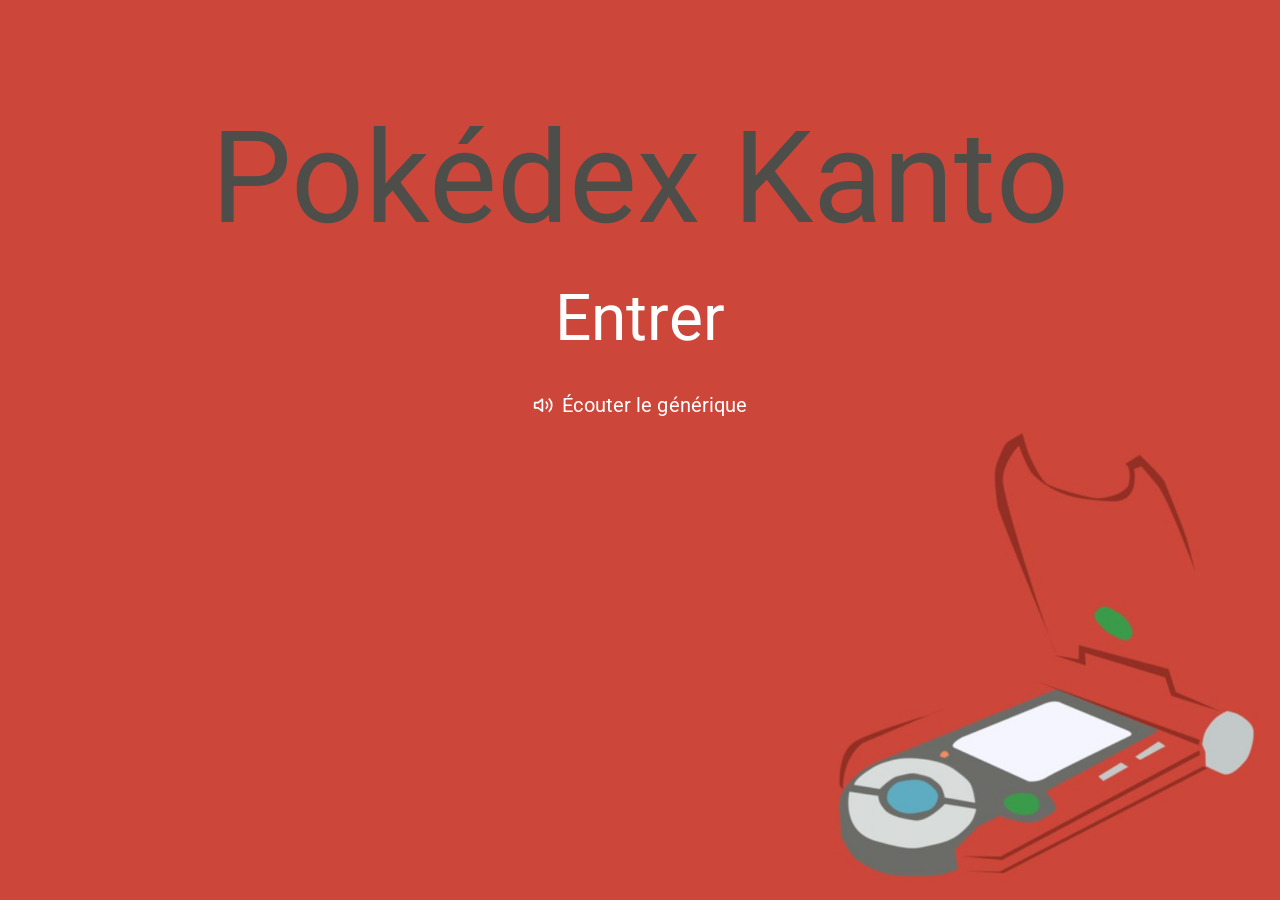
<file: index.html>
﻿<!DOCTYPE html>
<html>
<head>
	<meta http-equiv="Content-Type" content="text/html; charset=utf-8" />
	<title>Pokédex</title>
	<!-- Material Design fonts -->
	<link rel="stylesheet" href="https://fonts.googleapis.com/css?family=Roboto:300,400,500,700" type="text/css">
	<!-- Bootstrap Material Design -->
	<link href="css/bootstrap.css" rel="stylesheet">

	<!-- Angular.js -->
	<script type="text/javascript" src="js/angular.js"></script>
	<script type="text/javascript" src="js/angular-route.js"></script>
	<script type="text/javascript" src="js/app.js"></script>
	<!--Custom contents-->
	<link href="css/pokemon.css" rel="stylesheet">
	<!--Fin des imports pour l'index-->
</head>

<body class="welcome-page">
	<div class="main-title">
		<h1>Pokédex Kanto</h1>
		<!--Lien vers le Pokedex-->
		<a href="pokedex.html#/liste">Entrer</a>
		<button id="play-theme-button" type="button" class="theme-button" aria-label="Écouter le générique">
			<svg class="theme-button-icon" xmlns="http://www.w3.org/2000/svg" width="24" height="24" viewBox="0 0 24 24" fill="none" stroke="currentColor" stroke-width="2" stroke-linecap="round" stroke-linejoin="round" aria-hidden="true">
				<polygon points="11 5 6 9 2 9 2 15 6 15 11 19 11 5"></polygon>
				<path d="M15.54 8.46a5 5 0 0 1 0 7.07"></path>
				<path d="M19.07 4.93a10 10 0 0 1 0 14.14"></path>
			</svg>
			<span>Écouter le générique</span>
		</button>
	</div>
	<div>
		<!--Ajout de la musique de générique pour que l'utilisateur retrouve l'ambiance des dessins animés-->
		<audio id="theme-audio" class="display-audio" loop preload="auto">
			<source src="data/le_meilleur_dresseur.mp3" type="audio/mp3">
		</audio>
	</div>

	<script>
		(function () {
			var audio = document.getElementById('theme-audio');
			var playButton = document.getElementById('play-theme-button');
			if (!audio || !playButton) return;

			playButton.addEventListener('click', function (event) {
				event.preventDefault();
				audio.play();
			});
		})();
	</script>
</body>
</html>
</file>
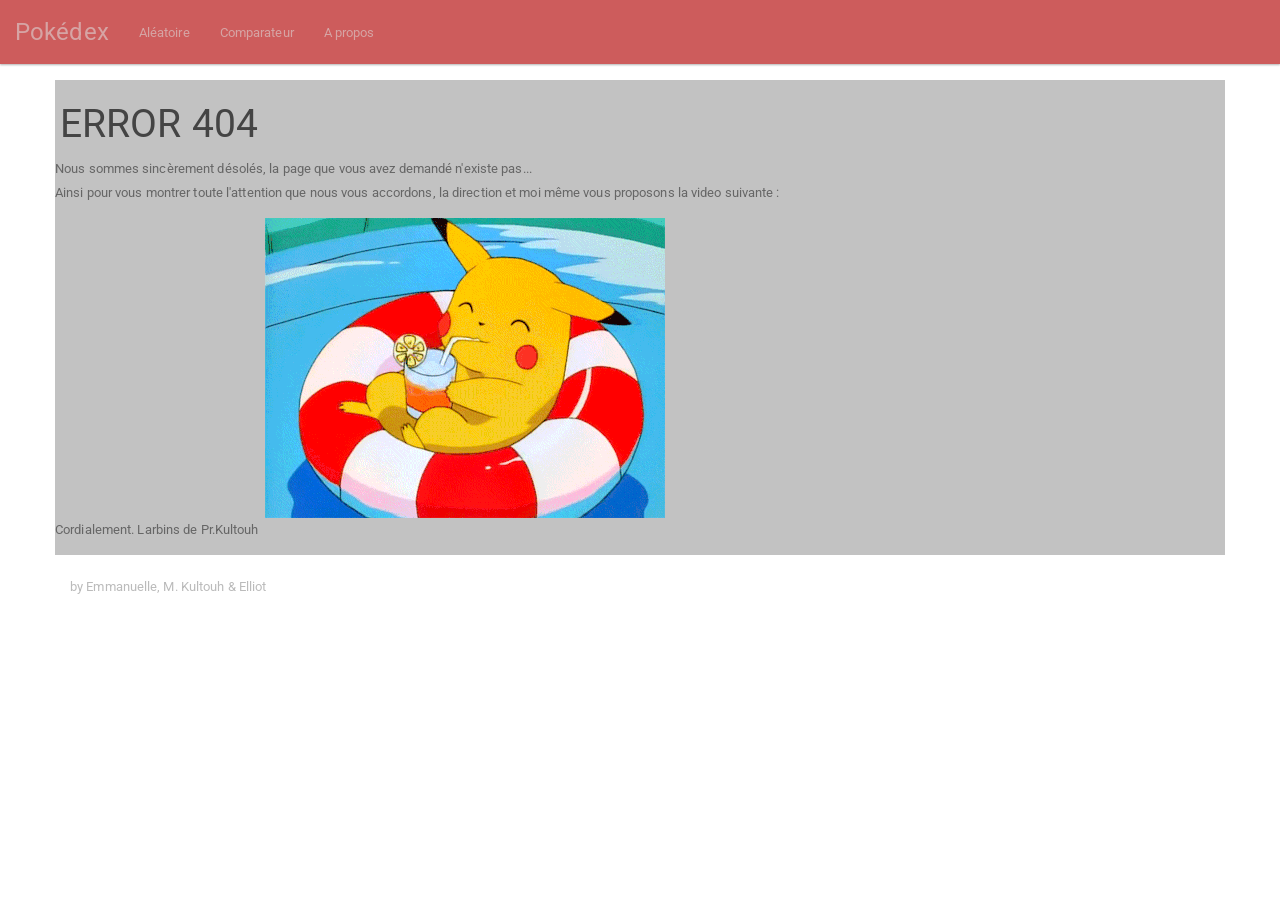
<file: pokedex.html>
﻿<!DOCTYPE html>
<html ng-app="store">
<head>
	<meta http-equiv="Content-Type" content="text/html; charset=utf-8" />
	<title>Pokédex</title>
	<!-- Material Design fonts -->
	<link rel="stylesheet" href="https://fonts.googleapis.com/css?family=Roboto:300,400,500,700" type="text/css">

	<!-- Bootstrap Material Design -->
	<link href="css/bootstrap.css" rel="stylesheet">

	<!-- Angular.js -->

	<script src="//code.jquery.com/jquery-1.10.2.min.js"></script>
	<script type="text/javascript" src="js/angular.js"></script>
	<script type="text/javascript" src="js/angular-route.js"></script>
	<script type="text/javascript" src="js/app.js"></script>
	<script src="js/ng-infinite-scroll.js"></script>
	<script type="text/javascript" src="js/angular-scroll.js"></script>
	<script type="text/javascript" src="js/jquery.parallax-1.1.3.js"></script>
	<!--Custom contents-->
	<link href="css/pokemon.css" rel="stylesheet">
	<link href="css/custom-nav.css" rel="stylesheet">
	<link href="css/hover.css" rel="stylesheet" media="all">
	<!--Fin des imports pour les Partials
	Ceci représente peut être  l'une des limitation de ng-view le temps de chargement de la page
	suivant le nombre de partials et de leurs dépendances-->
</head>	

<body >
<!--Affichage des partials-->
<div ng-view></div>
<!--Footer présent sur toutes les partials du site-->
<footer class="footer">
	<div class="container">
		<p class="text-muted">by Emmanuelle, M. Kultouh & Elliot</p>
	</div>
</footer>
</body>

<script src="js/bootstrap.js"></script>
<script src="js/Pokemon.js"></script>
<script src="js/pokemon-stats.js"></script>
<script src="Chart.js-2.0-dev/dist/Chart.bundle.js"></script>
</html>
</file>
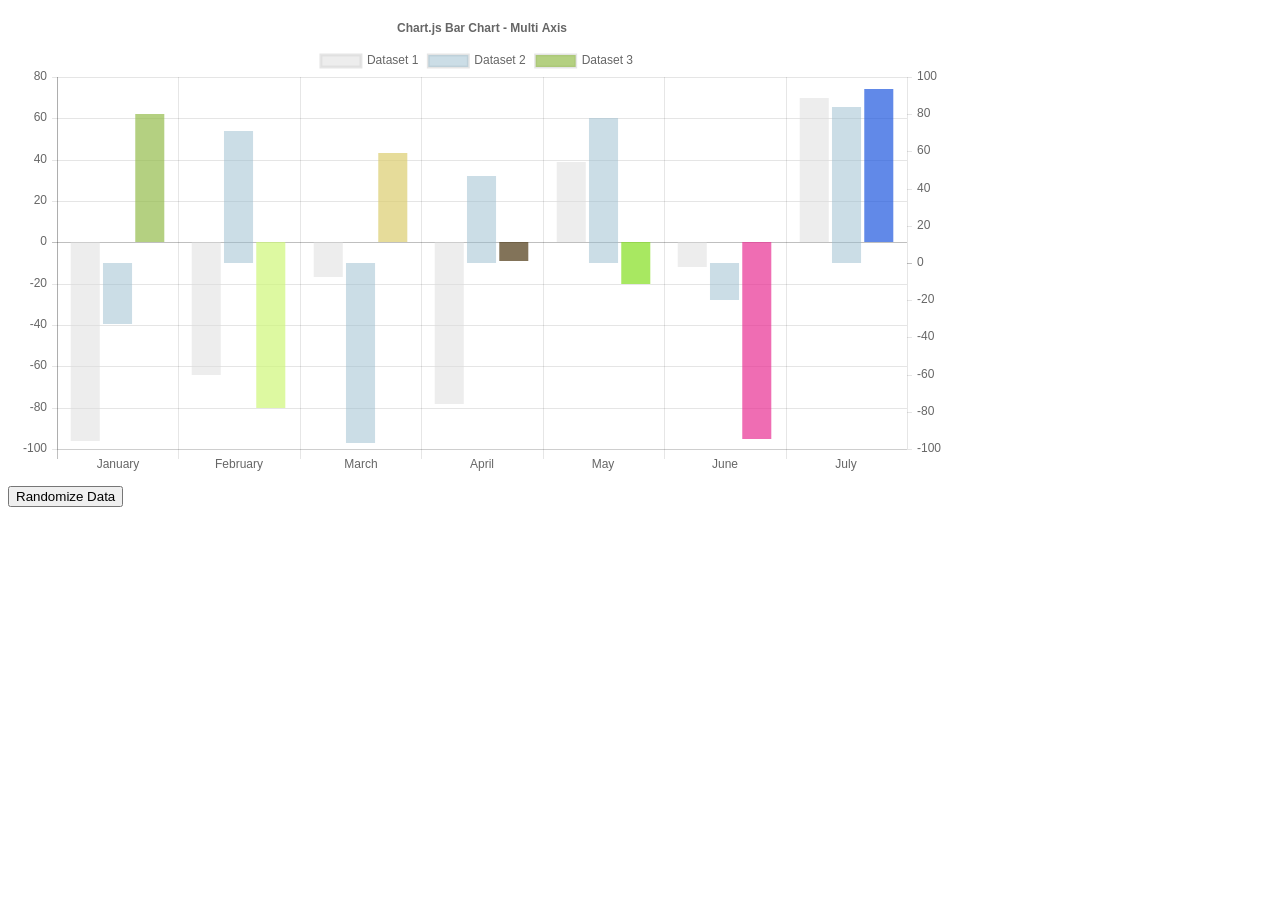
<file: Chart.js-2.0-dev/samples/bar-multi-axis.html>
<!doctype html>
<html>

<head>
    <title>Bar Chart Multi Axis</title>
    <script src="http://cdnjs.cloudflare.com/ajax/libs/jquery/2.1.3/jquery.min.js"></script>
    <script src="../dist/Chart.bundle.js"></script>
    <style>
    canvas {
        -moz-user-select: none;
        -webkit-user-select: none;
        -ms-user-select: none;
    }
    </style>
</head>

<body>
    <div style="width: 75%">
        <canvas id="canvas"></canvas>
    </div>
    <button id="randomizeData">Randomize Data</button>
    <script>
    var randomScalingFactor = function() {
        return (Math.random() > 0.5 ? 1.0 : -1.0) * Math.round(Math.random() * 100);
    };
    var randomColorFactor = function() {
        return Math.round(Math.random() * 255);
    };
    var randomColor = function() {
        return 'rgba(' + randomColorFactor() + ',' + randomColorFactor() + ',' + randomColorFactor() + ',.7)';
    };

    var barChartData = {
        labels: ["January", "February", "March", "April", "May", "June", "July"],
        datasets: [{
            label: 'Dataset 1',
            backgroundColor: "rgba(220,220,220,0.5)",
            yAxisID: "y-axis-1",
            data: [randomScalingFactor(), randomScalingFactor(), randomScalingFactor(), randomScalingFactor(), randomScalingFactor(), randomScalingFactor(), randomScalingFactor()]
        }, {
            label: 'Dataset 2',
            backgroundColor: "rgba(151,187,205,0.5)",
            yAxisID: "y-axis-2",
            data: [randomScalingFactor(), randomScalingFactor(), randomScalingFactor(), randomScalingFactor(), randomScalingFactor(), randomScalingFactor(), randomScalingFactor()]
        }, {
            label: 'Dataset 3',
            backgroundColor: [randomColor(), randomColor(), randomColor(), randomColor(), randomColor(), randomColor(), randomColor()],
            yAxisID: "y-axis-1",
            data: [randomScalingFactor(), randomScalingFactor(), randomScalingFactor(), randomScalingFactor(), randomScalingFactor(), randomScalingFactor(), randomScalingFactor()]
        }]

    };
    window.onload = function() {
        var ctx = document.getElementById("canvas").getContext("2d");
        window.myBar = Chart.Bar(ctx, {
            data: barChartData, 
            options: {
                responsive: true,
                hoverMode: 'label',
                hoverAnimationDuration: 400,
                stacked: false,
                title:{
                    display:true,
                    text:"Chart.js Bar Chart - Multi Axis"
                },
                scales: {
                    yAxes: [{
                        type: "linear", // only linear but allow scale type registration. This allows extensions to exist solely for log scale for instance
                        display: true,
                        position: "left",
                        id: "y-axis-1",
                    }, {
                        type: "linear", // only linear but allow scale type registration. This allows extensions to exist solely for log scale for instance
                        display: true,
                        position: "right",
                        id: "y-axis-2",
                        gridLines: {
                            drawOnChartArea: false
                        }
                    }],
                }
            }
        });
    };

    $('#randomizeData').click(function() {
        $.each(barChartData.datasets, function(i, dataset) {
            if (Chart.helpers.isArray(dataset.backgroundColor)) {
                dataset.backgroundColor= [randomColor(), randomColor(), randomColor(), randomColor(), randomColor(), randomColor(), randomColor()];
            } else {
                dataset.backgroundColor= randomColor();
            }

            dataset.data = [randomScalingFactor(), randomScalingFactor(), randomScalingFactor(), randomScalingFactor(), randomScalingFactor(), randomScalingFactor(), randomScalingFactor()];

        });
        window.myBar.update();
    });
    </script>
</body>

</html>
</file>
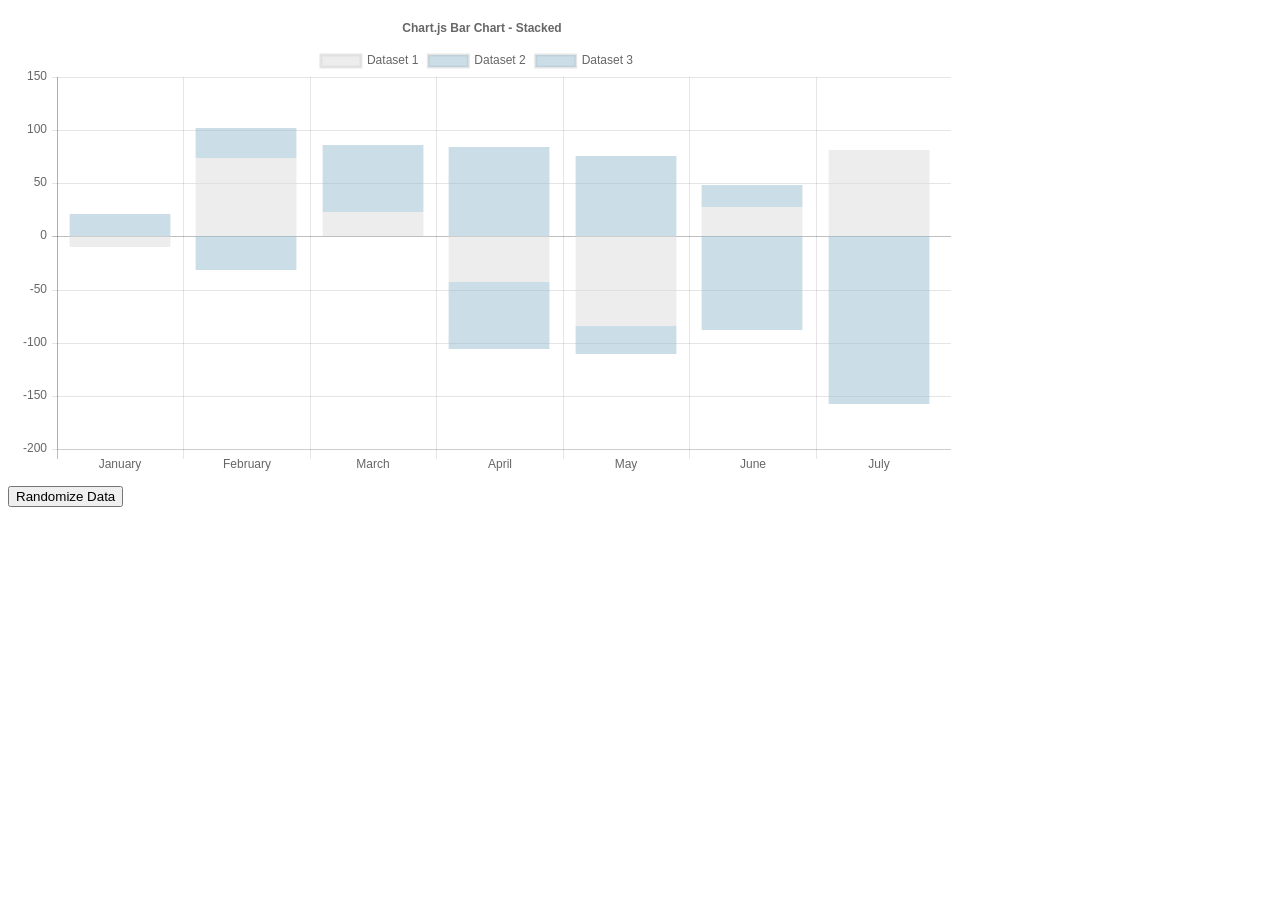
<file: Chart.js-2.0-dev/samples/bar-stacked.html>
<!doctype html>
<html>

<head>
    <title>Stacked Bar Chart</title>
    <script src="http://cdnjs.cloudflare.com/ajax/libs/jquery/2.1.3/jquery.min.js"></script>
    <script src="../dist/Chart.bundle.js"></script>
    <style>
    canvas {
        -moz-user-select: none;
        -webkit-user-select: none;
        -ms-user-select: none;
    }
    </style>
</head>

<body>
    <div style="width: 75%">
        <canvas id="canvas"></canvas>
    </div>
    <button id="randomizeData">Randomize Data</button>
    <script>
        var randomScalingFactor = function() {
            return (Math.random() > 0.5 ? 1.0 : -1.0) * Math.round(Math.random() * 100);
        };
        var randomColorFactor = function() {
            return Math.round(Math.random() * 255);
        };

        var barChartData = {
            labels: ["January", "February", "March", "April", "May", "June", "July"],
            datasets: [{
                label: 'Dataset 1',
                backgroundColor: "rgba(220,220,220,0.5)",
                data: [randomScalingFactor(), randomScalingFactor(), randomScalingFactor(), randomScalingFactor(), randomScalingFactor(), randomScalingFactor(), randomScalingFactor()]
            }, {
                label: 'Dataset 2',
                backgroundColor: "rgba(151,187,205,0.5)",
                data: [randomScalingFactor(), randomScalingFactor(), randomScalingFactor(), randomScalingFactor(), randomScalingFactor(), randomScalingFactor(), randomScalingFactor()]
            }, {
                label: 'Dataset 3',
                backgroundColor: "rgba(151,187,205,0.5)",
                data: [randomScalingFactor(), randomScalingFactor(), randomScalingFactor(), randomScalingFactor(), randomScalingFactor(), randomScalingFactor(), randomScalingFactor()]
            }]

        };
        window.onload = function() {
            var ctx = document.getElementById("canvas").getContext("2d");
            window.myBar = new Chart(ctx, {
                type: 'bar',
                data: barChartData,
                options: {
                    title:{
                        display:true,
                        text:"Chart.js Bar Chart - Stacked"
                    },
                    tooltips: {
                        mode: 'label'
                    },
                    responsive: true,
                    scales: {
                        xAxes: [{
                            stacked: true,
                        }],
                        yAxes: [{
                            stacked: true
                        }]
                    }
                }
            });
        };

        $('#randomizeData').click(function() {
            $.each(barChartData.datasets, function(i, dataset) {
                dataset.backgroundColor = 'rgba(' + randomColorFactor() + ',' + randomColorFactor() + ',' + randomColorFactor() + ',.7)';
                dataset.data = [randomScalingFactor(), randomScalingFactor(), randomScalingFactor(), randomScalingFactor(), randomScalingFactor(), randomScalingFactor(), randomScalingFactor()];

            });
            window.myBar.update();
        });
    </script>
</body>

</html>
</file>
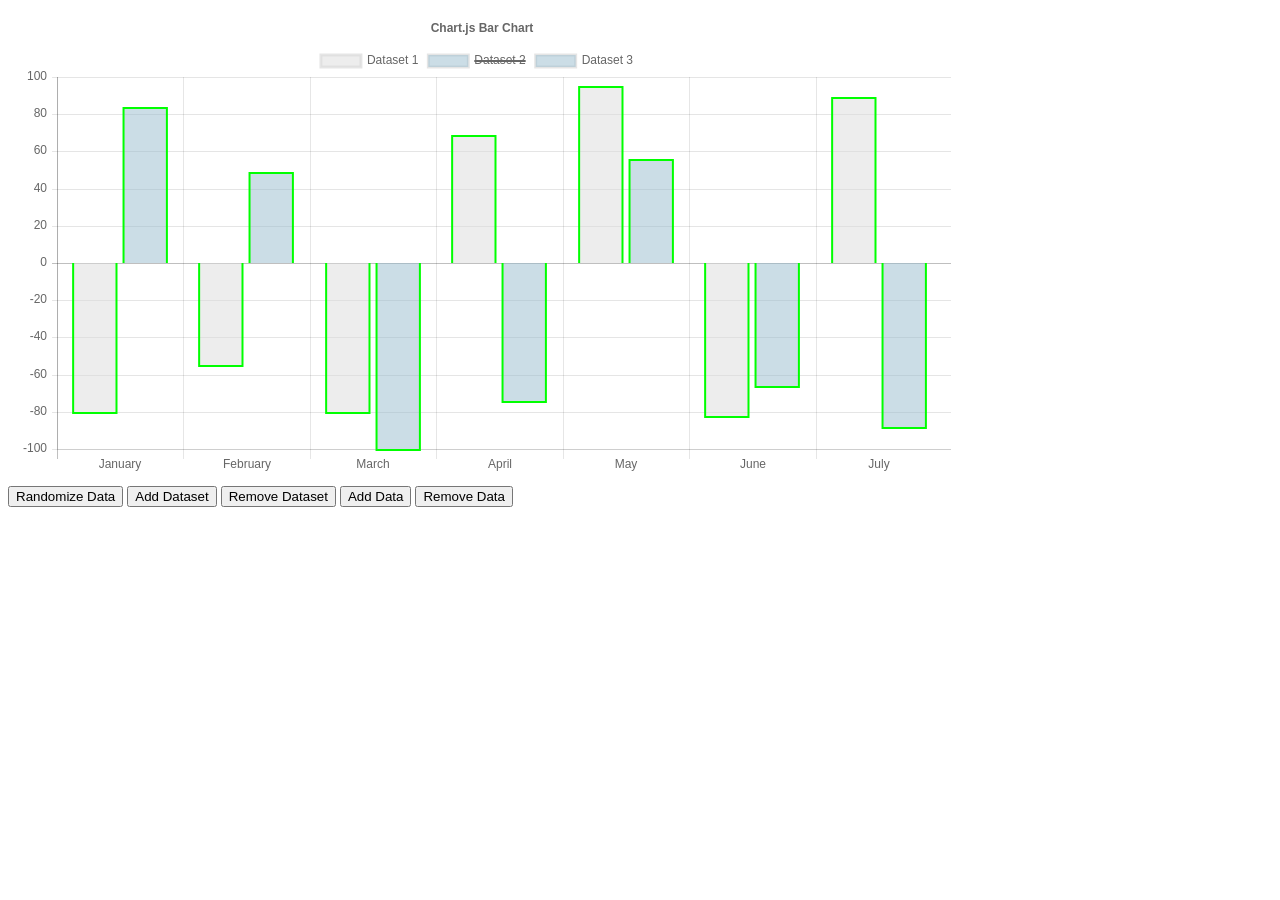
<file: Chart.js-2.0-dev/samples/bar.html>
<!doctype html>
<html>

<head>
    <title>Bar Chart</title>
    <script src="http://cdnjs.cloudflare.com/ajax/libs/jquery/2.1.3/jquery.min.js"></script>
    <script src="../dist/Chart.bundle.js"></script>
    <style>
    canvas {
        -moz-user-select: none;
        -webkit-user-select: none;
        -ms-user-select: none;
    }
    </style>
</head>

<body>
    <div id="container" style="width: 75%;">
        <canvas id="canvas"></canvas>
    </div>
    <button id="randomizeData">Randomize Data</button>
    <button id="addDataset">Add Dataset</button>
    <button id="removeDataset">Remove Dataset</button>
    <button id="addData">Add Data</button>
    <button id="removeData">Remove Data</button>
    <script>
        var MONTHS = ["January", "February", "March", "April", "May", "June", "July", "August", "September", "October", "November", "December"];

        var randomScalingFactor = function() {
            return (Math.random() > 0.5 ? 1.0 : -1.0) * Math.round(Math.random() * 100);
        };
        var randomColorFactor = function() {
            return Math.round(Math.random() * 255);
        };
        var randomColor = function() {
            return 'rgba(' + randomColorFactor() + ',' + randomColorFactor() + ',' + randomColorFactor() + ',.7)';
        };

        var barChartData = {
            labels: ["January", "February", "March", "April", "May", "June", "July"],
            datasets: [{
                label: 'Dataset 1',
                backgroundColor: "rgba(220,220,220,0.5)",
                data: [randomScalingFactor(), randomScalingFactor(), randomScalingFactor(), randomScalingFactor(), randomScalingFactor(), randomScalingFactor(), randomScalingFactor()]
            }, {
                hidden: true,
                label: 'Dataset 2',
                backgroundColor: "rgba(151,187,205,0.5)",
                data: [randomScalingFactor(), randomScalingFactor(), randomScalingFactor(), randomScalingFactor(), randomScalingFactor(), randomScalingFactor(), randomScalingFactor()]
            }, {
                label: 'Dataset 3',
                backgroundColor: "rgba(151,187,205,0.5)",
                data: [randomScalingFactor(), randomScalingFactor(), randomScalingFactor(), randomScalingFactor(), randomScalingFactor(), randomScalingFactor(), randomScalingFactor()]
            }]

        };

        window.onload = function() {
            var ctx = document.getElementById("canvas").getContext("2d");
            window.myBar = new Chart(ctx, {
                type: 'bar',
                data: barChartData,
                options: {
                    // Elements options apply to all of the options unless overridden in a dataset
                    // In this case, we are setting the border of each bar to be 2px wide and green
                    elements: {
                        rectangle: {
                            borderWidth: 2,
                            borderColor: 'rgb(0, 255, 0)',
                            borderSkipped: 'bottom'
                        }
                    },
                    responsive: true,
                    legend: {
                        position: 'top',
                    },
                    title: {
                        display: true,
                        text: 'Chart.js Bar Chart'
                    }
                }
            });

        };

        $('#randomizeData').click(function() {
            var zero = Math.random() < 0.2 ? true : false;
            $.each(barChartData.datasets, function(i, dataset) {
                dataset.backgroundColor = randomColor();
                dataset.data = dataset.data.map(function() {
                    return zero ? 0.0 : randomScalingFactor();
                });

            });
            window.myBar.update();
        });

        $('#addDataset').click(function() {
            var newDataset = {
                label: 'Dataset ' + barChartData.datasets.length,
                backgroundColor: randomColor(),
                data: []
            };

            for (var index = 0; index < barChartData.labels.length; ++index) {
                newDataset.data.push(randomScalingFactor());
            }

            barChartData.datasets.push(newDataset);
            window.myBar.update();
        });

        $('#addData').click(function() {
            if (barChartData.datasets.length > 0) {
                var month = MONTHS[barChartData.labels.length % MONTHS.length];
                barChartData.labels.push(month);

                for (var index = 0; index < barChartData.datasets.length; ++index) {
                    //window.myBar.addData(randomScalingFactor(), index);
                    barChartData.datasets[index].data.push(randomScalingFactor());
                }

                window.myBar.update();
            }
        });

        $('#removeDataset').click(function() {
            barChartData.datasets.splice(0, 1);
            window.myBar.update();
        });

        $('#removeData').click(function() {
            barChartData.labels.splice(-1, 1); // remove the label first

            barChartData.datasets.forEach(function(dataset, datasetIndex) {
                dataset.data.pop();
            });

            window.myBar.update();
        });
    </script>
</body>

</html>
</file>
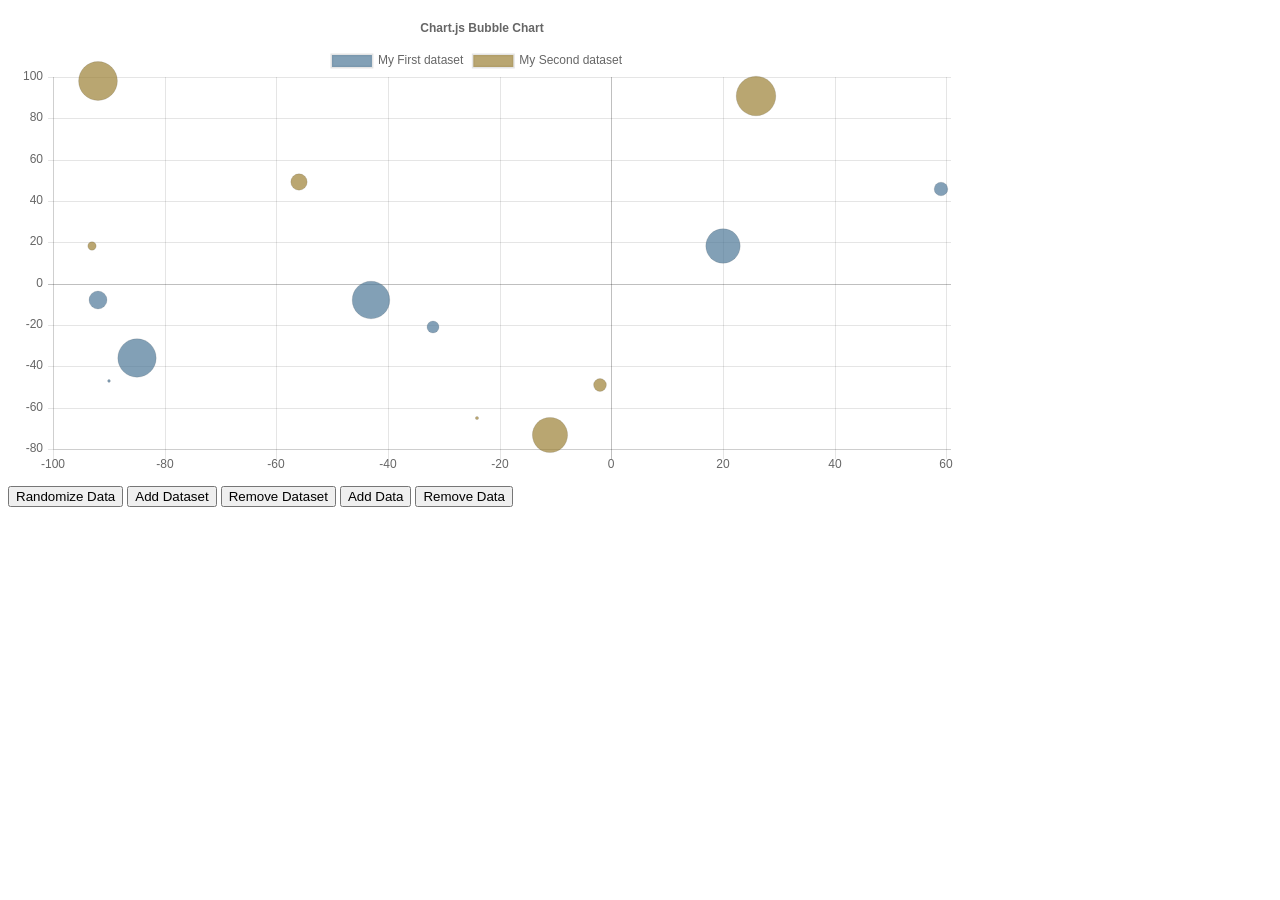
<file: Chart.js-2.0-dev/samples/bubble.html>
<!doctype html>
<html>

<head>
    <title>Bubble Chart</title>
    <script src="http://cdnjs.cloudflare.com/ajax/libs/jquery/2.1.3/jquery.min.js"></script>
    <script src="../dist/Chart.bundle.js"></script>
    <style type="text/css">
    canvas{
        -moz-user-select: none;
        -webkit-user-select: none;
        -ms-user-select: none;
    }
    </style>
</head>

<body>
    <div id="container" style="width: 75%;">
        <canvas id="canvas"></canvas>
    </div>
    <button id="randomizeData">Randomize Data</button>
    <button id="addDataset">Add Dataset</button>
    <button id="removeDataset">Remove Dataset</button>
    <button id="addData">Add Data</button>
    <button id="removeData">Remove Data</button>
    <script>
        var DEFAULT_DATASET_SIZE = 7;

        var addedCount = 0;

        var randomScalingFactor = function() {
            return (Math.random() > 0.5 ? 1.0 : -1.0) * Math.round(Math.random() * 100);
        };
        var randomColorFactor = function() {
            return Math.round(Math.random() * 255);
        };
        var randomColor = function() {
            return 'rgba(' + randomColorFactor() + ',' + randomColorFactor() + ',' + randomColorFactor() + ',.7)';
        };

        var bubbleChartData = {
            animation: {
                duration: 10000
            },
            datasets: [{
                label: "My First dataset",
                backgroundColor: randomColor(),
                data: [{
                    x: randomScalingFactor(),
                    y: randomScalingFactor(),
                    r: Math.abs(randomScalingFactor()) / 5,
                }, {
                    x: randomScalingFactor(),
                    y: randomScalingFactor(),
                    r: Math.abs(randomScalingFactor()) / 5,
                }, {
                    x: randomScalingFactor(),
                    y: randomScalingFactor(),
                    r: Math.abs(randomScalingFactor()) / 5,
                }, {
                    x: randomScalingFactor(),
                    y: randomScalingFactor(),
                    r: Math.abs(randomScalingFactor()) / 5,
                }, {
                    x: randomScalingFactor(),
                    y: randomScalingFactor(),
                    r: Math.abs(randomScalingFactor()) / 5,
                }, {
                    x: randomScalingFactor(),
                    y: randomScalingFactor(),
                    r: Math.abs(randomScalingFactor()) / 5,
                }, {
                    x: randomScalingFactor(),
                    y: randomScalingFactor(),
                    r: Math.abs(randomScalingFactor()) / 5,
                }]
            }, {
                label: "My Second dataset",
                backgroundColor: randomColor(),
                data: [{
                    x: randomScalingFactor(),
                    y: randomScalingFactor(),
                    r: Math.abs(randomScalingFactor()) / 5,
                }, {
                    x: randomScalingFactor(),
                    y: randomScalingFactor(),
                    r: Math.abs(randomScalingFactor()) / 5,
                }, {
                    x: randomScalingFactor(),
                    y: randomScalingFactor(),
                    r: Math.abs(randomScalingFactor()) / 5,
                }, {
                    x: randomScalingFactor(),
                    y: randomScalingFactor(),
                    r: Math.abs(randomScalingFactor()) / 5,
                }, {
                    x: randomScalingFactor(),
                    y: randomScalingFactor(),
                    r: Math.abs(randomScalingFactor()) / 5,
                }, {
                    x: randomScalingFactor(),
                    y: randomScalingFactor(),
                    r: Math.abs(randomScalingFactor()) / 5,
                }, {
                    x: randomScalingFactor(),
                    y: randomScalingFactor(),
                    r: Math.abs(randomScalingFactor()) / 5,
                }]
            }]
        };

        window.onload = function() {
            var ctx = document.getElementById("canvas").getContext("2d");
            window.myChart = new Chart(ctx, {
                type: 'bubble',
                data: bubbleChartData,
                options: {
                    responsive: true,
                    title:{
                        display:true,
                        text:'Chart.js Bubble Chart'
                    },
                }
            });
        };

        $('#randomizeData').click(function() {
            var zero = Math.random() < 0.2 ? true : false;
            $.each(bubbleChartData.datasets, function(i, dataset) {
                dataset.backgroundColor = randomColor();
                dataset.data = dataset.data.map(function() {
                    return {
                        x: randomScalingFactor(),
                        y: randomScalingFactor(),
                        r: Math.abs(randomScalingFactor()) / 5,
                    };
                });
            });
            window.myChart.update();
        });

        $('#addDataset').click(function() {
            ++addedCount;
            var newDataset = {
                label: "My added dataset " + addedCount,
                backgroundColor: randomColor(),
                data: []
            };

            for (var index = 0; index < DEFAULT_DATASET_SIZE; ++index) {
                newDataset.data.push({
                    x: randomScalingFactor(),
                    y: randomScalingFactor(),
                    r: Math.abs(randomScalingFactor()) / 5,
                });
            }

            bubbleChartData.datasets.push(newDataset);
            window.myChart.update();
        });

        $('#addData').click(function() {
            if (bubbleChartData.datasets.length > 0) {
                for (var index = 0; index < bubbleChartData.datasets.length; ++index) {
                    bubbleChartData.datasets[index].data.push({
                        x: randomScalingFactor(),
                        y: randomScalingFactor(),
                        r: Math.abs(randomScalingFactor()) / 5,
                    });
                }

                window.myChart.update();
            }
        });

        $('#removeDataset').click(function() {
            bubbleChartData.datasets.splice(0, 1);
            window.myChart.update();
        });

        $('#removeData').click(function() {

            bubbleChartData.datasets.forEach(function(dataset, datasetIndex) {
                dataset.data.pop();
            });

            window.myChart.update();
        });
    </script>
</body>

</html>
</file>
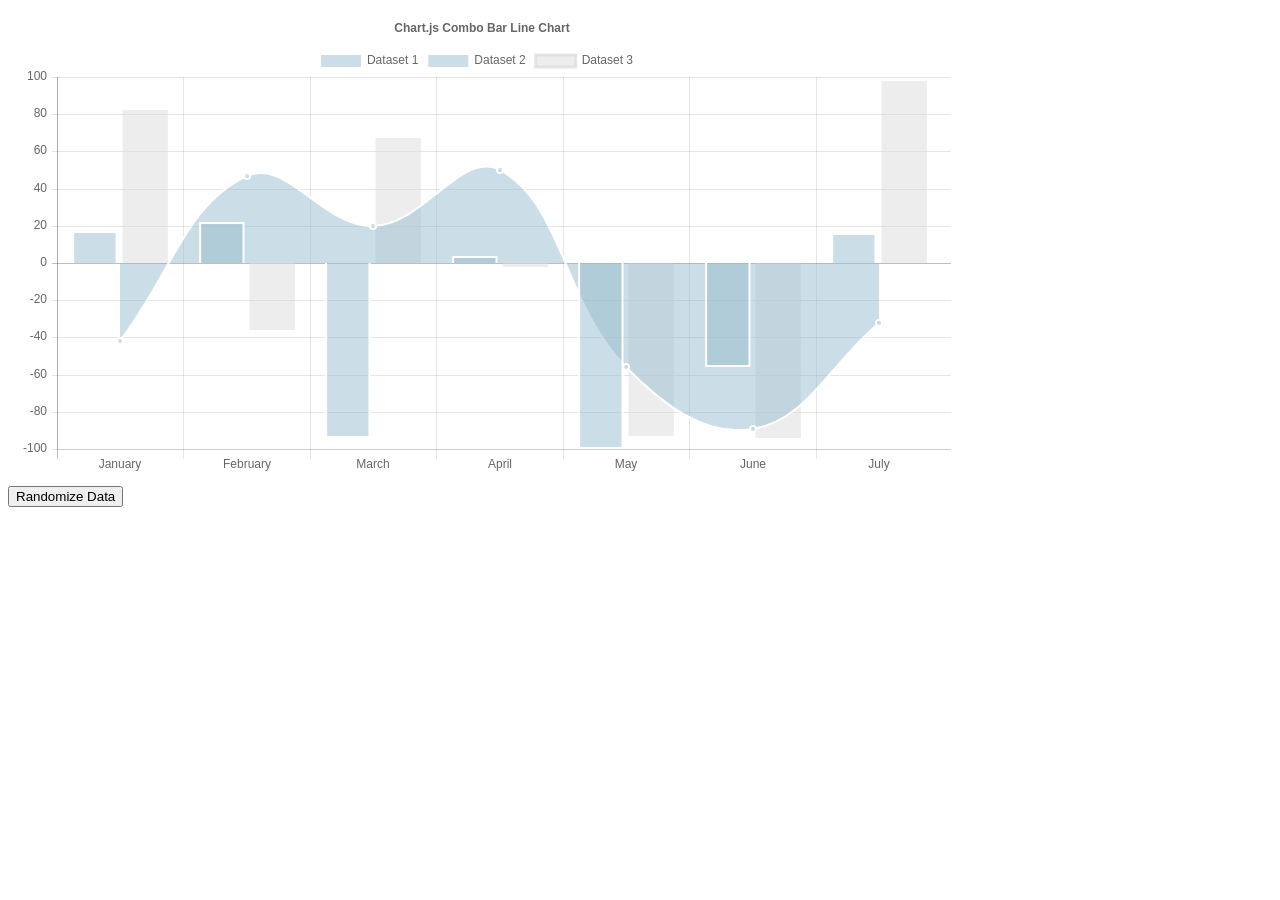
<file: Chart.js-2.0-dev/samples/combo-bar-line.html>
<!doctype html>
<html>

<head>
    <title>Combo Bar-Line Chart</title>
    <script src="http://cdnjs.cloudflare.com/ajax/libs/jquery/2.1.3/jquery.min.js"></script>
    <script src="../dist/Chart.bundle.js"></script>
    <style>
    canvas {
        -moz-user-select: none;
        -webkit-user-select: none;
        -ms-user-select: none;
    }
    </style>
</head>

<body>
    <div style="width: 75%">
        <canvas id="canvas"></canvas>
    </div>
    <button id="randomizeData">Randomize Data</button>
    <script>
        var randomScalingFactor = function() {
            return (Math.random() > 0.5 ? 1.0 : -1.0) * Math.round(Math.random() * 100);
        };
        var randomColorFactor = function() {
            return Math.round(Math.random() * 255);
        };

        var barChartData = {
            labels: ["January", "February", "March", "April", "May", "June", "July"],
            datasets: [{
                type: 'bar',
                label: 'Dataset 1',
                backgroundColor: "rgba(151,187,205,0.5)",
                data: [randomScalingFactor(), randomScalingFactor(), randomScalingFactor(), randomScalingFactor(), randomScalingFactor(), randomScalingFactor(), randomScalingFactor()],
                borderColor: 'white',
                borderWidth: 2
            }, {
                type: 'line',
                label: 'Dataset 2',
                backgroundColor: "rgba(151,187,205,0.5)",
                data: [randomScalingFactor(), randomScalingFactor(), randomScalingFactor(), randomScalingFactor(), randomScalingFactor(), randomScalingFactor(), randomScalingFactor()],
                borderColor: 'white',
                borderWidth: 2
            }, {
                type: 'bar',
                label: 'Dataset 3',
                backgroundColor: "rgba(220,220,220,0.5)",
                data: [randomScalingFactor(), randomScalingFactor(), randomScalingFactor(), randomScalingFactor(), randomScalingFactor(), randomScalingFactor(), randomScalingFactor()]
            }, ]

        };
        window.onload = function() {
            var ctx = document.getElementById("canvas").getContext("2d");
            window.myBar = new Chart(ctx, {
                type: 'bar',
                data: barChartData,
                options: {
                    responsive: true,
                    title: {
                        display: true,
                        text: 'Chart.js Combo Bar Line Chart'
                    }
                }
            });
        };

        $('#randomizeData').click(function() {
            $.each(barChartData.datasets, function(i, dataset) {
                dataset.backgroundColor = 'rgba(' + randomColorFactor() + ',' + randomColorFactor() + ',' + randomColorFactor() + ',.7)';
                dataset.data = [randomScalingFactor(), randomScalingFactor(), randomScalingFactor(), randomScalingFactor(), randomScalingFactor(), randomScalingFactor(), randomScalingFactor()];

            });
            window.myBar.update();
        });
    </script>
</body>

</html>
</file>
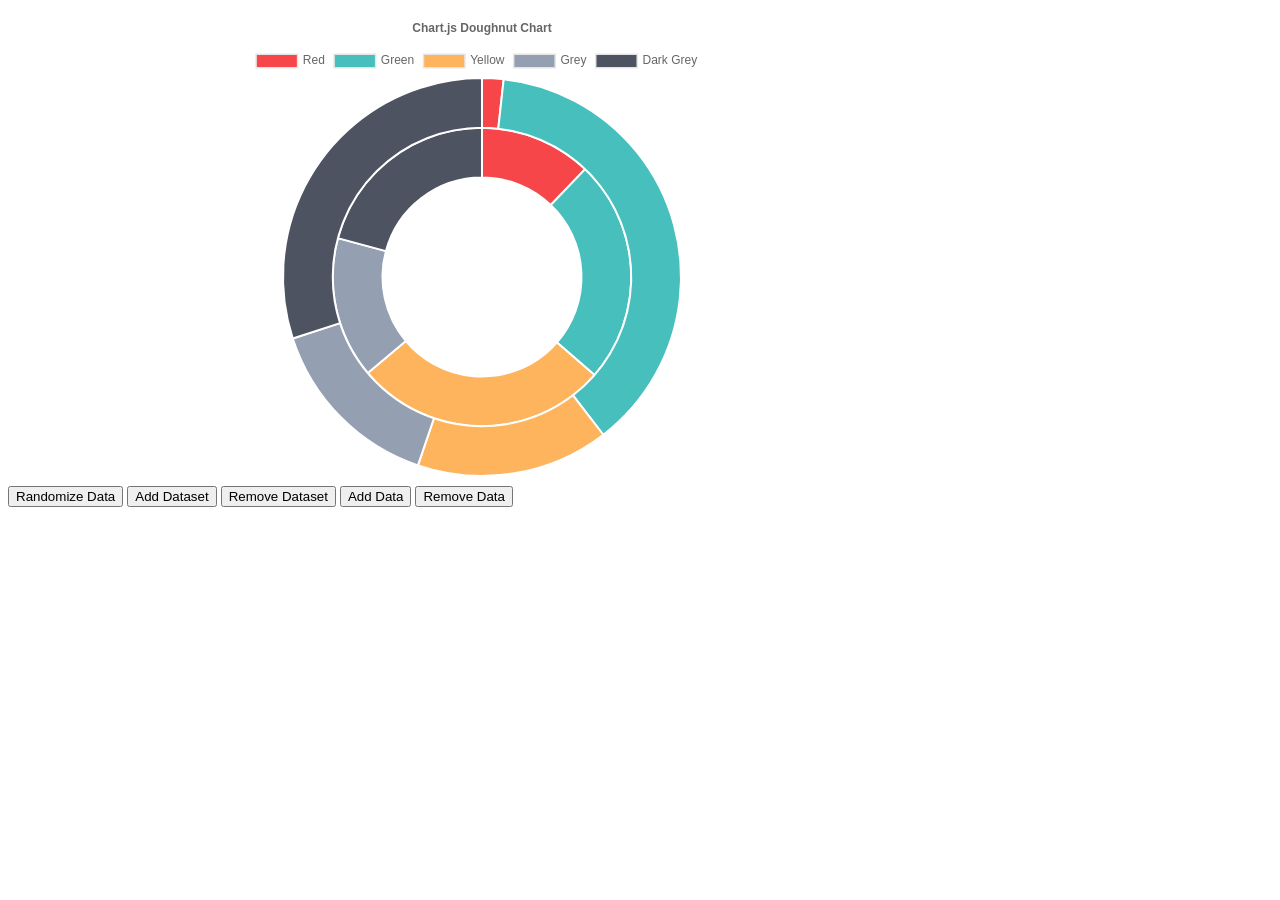
<file: Chart.js-2.0-dev/samples/doughnut.html>
<!doctype html>
<html>

<head>
    <title>Doughnut Chart</title>
    <script src="../dist/Chart.bundle.js"></script>
    <script src="http://cdnjs.cloudflare.com/ajax/libs/jquery/2.1.3/jquery.min.js"></script>
    <style>
    canvas {
        -moz-user-select: none;
        -webkit-user-select: none;
        -ms-user-select: none;
    }
    </style>
</head>

<body>
    <div id="canvas-holder" style="width:75%">
        <canvas id="chart-area" />
    </div>
    <button id="randomizeData">Randomize Data</button>
    <button id="addDataset">Add Dataset</button>
    <button id="removeDataset">Remove Dataset</button>
    <button id="addData">Add Data</button>
    <button id="removeData">Remove Data</button>
    <script>
    var randomScalingFactor = function() {
        return Math.round(Math.random() * 100);
    };
    var randomColorFactor = function() {
        return Math.round(Math.random() * 255);
    };
    var randomColor = function(opacity) {
        return 'rgba(' + randomColorFactor() + ',' + randomColorFactor() + ',' + randomColorFactor() + ',' + (opacity || '.3') + ')';
    };

    var config = {
        type: 'doughnut',
        data: {
            datasets: [{
                data: [
                    randomScalingFactor(),
                    randomScalingFactor(),
                    randomScalingFactor(),
                    randomScalingFactor(),
                    randomScalingFactor(),
                ],
                backgroundColor: [
                    "#F7464A",
                    "#46BFBD",
                    "#FDB45C",
                    "#949FB1",
                    "#4D5360",
                ],
                label: 'Dataset 1'
            }, {
                hidden: true,
                data: [
                    randomScalingFactor(),
                    randomScalingFactor(),
                    randomScalingFactor(),
                    randomScalingFactor(),
                    randomScalingFactor(),
                ],
                backgroundColor: [
                    "#F7464A",
                    "#46BFBD",
                    "#FDB45C",
                    "#949FB1",
                    "#4D5360",
                ],
                label: 'Dataset 2'
            }, {
                data: [
                    randomScalingFactor(),
                    randomScalingFactor(),
                    randomScalingFactor(),
                    randomScalingFactor(),
                    randomScalingFactor(),
                ],
                backgroundColor: [
                    "#F7464A",
                    "#46BFBD",
                    "#FDB45C",
                    "#949FB1",
                    "#4D5360",
                ],
                label: 'Dataset 3'
            }],
            labels: [
                "Red",
                "Green",
                "Yellow",
                "Grey",
                "Dark Grey"
            ]
        },
        options: {
            responsive: true,
            legend: {
                position: 'top',
            },
            title: {
                display: true,
                text: 'Chart.js Doughnut Chart'
            }
        }
    };

    window.onload = function() {
        var ctx = document.getElementById("chart-area").getContext("2d");
        window.myDoughnut = new Chart(ctx, config);
    };

    $('#randomizeData').click(function() {
        $.each(config.data.datasets, function(i, dataset) {
            dataset.data = dataset.data.map(function() {
                return randomScalingFactor();
            });

            dataset.backgroundColor = dataset.backgroundColor.map(function() {
                return randomColor(0.7);
            });
        });

        window.myDoughnut.update();
    });

    $('#addDataset').click(function() {
        var newDataset = {
            backgroundColor: [],
            data: [],
            label: 'New dataset ' + config.data.datasets.length,
        };

        for (var index = 0; index < config.data.labels.length; ++index) {
            newDataset.data.push(randomScalingFactor());
            newDataset.backgroundColor.push(randomColor(0.7));
        }

        config.data.datasets.push(newDataset);
        window.myDoughnut.update();
    });

    $('#addData').click(function() {
        if (config.data.datasets.length > 0) {
            config.data.labels.push('data #' + config.data.labels.length);

            $.each(config.data.datasets, function(index, dataset) {
                dataset.data.push(randomScalingFactor());
                dataset.backgroundColor.push(randomColor(0.7));
            });

            window.myDoughnut.update();
        }
    });

    $('#removeDataset').click(function() {
        config.data.datasets.splice(0, 1);
        window.myDoughnut.update();
    });

    $('#removeData').click(function() {
        config.data.labels.splice(-1, 1); // remove the label first

        config.data.datasets.forEach(function(dataset, datasetIndex) {
            dataset.data.pop();
            dataset.backgroundColor.pop();
        });

        window.myDoughnut.update();
    });
    </script>
</body>

</html>
</file>
<file: css/pokemon.css>
/*-------- STYLE PAGE ACCUEIL --------*/
.welcome-page{
	/*Style*/
	background-color: #CC463A;
	/*Image*/
	background-image: url("../img/Pokedex.PNG");
	background-attachment: fixed;
	background-position: bottom right;
	background-repeat : no-repeat;
	background-size: auto 500px;
}

.main-title{
	/*Position*/
	text-align: center;
	margin-top: 12vh;

	/*Style*/
	font-family: Roboto;
}

.main-title h1{
	font-size: 10vw;
	color: #4d4e49;
}

.main-title a{
	font-size: 5vw;
	color: #FFFFFF;

}

.main-title a:hover{
	text-decoration: underline;
	color: #FFFFFF;
}

.display-audio{
	display: none;
}

.theme-button{
	display: flex;
	align-items: center;
	justify-content: center;
	gap: 0.45em;
	margin: 0.4em auto 0;
	padding: 0;
	background: transparent;
	color: #FFFFFF;
	border: 0;
	font-family: Roboto;
	font-size: 1.6vw;
	cursor: pointer;
}

.theme-button:hover{
	text-decoration: underline;
}

.theme-button:focus{
	outline: none;
	text-decoration: underline;
}

.theme-button-icon{
	width: 1em;
	height: 1em;
	flex: 0 0 auto;
}



/*---------------STYLE NAVBAR---------------*/
.form-group .form-control{
width:30vw;
}


/*------- STYLE COMMUN DES PARTIALS --------*/
.cadre{
	background-color:#C2C2C2;
}

.main{
	padding-top:80px;
	padding-bottom:20px;
}

.flex-container {
height: 100%;
display: flex;
align-items: center;
justify-content: center;
}

.flex-item {
border-radius:0.4px;
text-align:center;
width: 50%;
}

.img-circle-container{
background-color:#888888;
border-color:#FFFFFF;
border-width:0.4vw;
border-style:solid;
border-radius:50%;
width:100%;
}

a:hover {
text-decoration: none;
cursor: pointer;
}

h1 {
	font-size: 5em;
	font-family: Roboto;
	color:#CD5C5C;
	text-align:center;
}

h2{
	text-transform: uppercase;
	font-size: 3em;
	text-indent: 5px;
	font-family: Roboto;
}

h4 {
text-align:center;
font-family: Roboto;
}

@media only screen and (max-width: 768px) {
	h1 { font-size: 6.5vw; }
	h2 { font-size: 2em; }

}

@media (min-width: 769px) and (max-width: 992px) {
	h1 { font-size: 4em; }
	h2 { font-size: 2.5em; }

}


/*-------- STYLE PARTIAL LISTE --------*/
/*Style du span Trier par*/
.tri{
font-size: 1.5em;
margin-right: 1em;
}
/*Accès rapide aux Pokemon précédents et suivants*/
.pager li > a{
	border-radius: 50%;
	padding-bottom: 0px;
	padding-top: 0px;
	padding-left: 18px;
	padding-right: 18px;
	background: #e3e3e3;
	border:none;
}

.pager a{
	color: #cd5c5c;
	font-family: "Roboto", "Helvetica Neue", Helvetica, Arial, sans-serif;
	font-size: 3em;
	line-height: normal;
}

.pager .title-container{
	display: inline-block;
}
/*Style des éléments de tri dans la liste*/
.recherche-avance{
	background-color: #8B8B8B;
}

.param-recherche{
margin-bottom: 2em;
color: #bcbcbc;
display: block;
}

.param-button {
margin-top: 0.5em;
margin-bottom: 0.5em;
}

.btn-close{
margin-top: 2em;
margin-right: 3em;
cursor: pointer;
float: right;
}


/*------- STYLE PARTIAL FICHE --------*/
/*Image principale et titre de la fiche individuelle*/
.main-img {
margin:auto;
}

.title-container h1{
	margin-top:0px;
}
/*Style du bloc Description de la fiche individuelle*/
.description-pokemon p{
font-size: 1.4em;
font-family: Roboto;
color: #FFFFFF;
}

.informations-pokemon{
background-color: #cd5c5c;
border-radius: 10px;
padding: 7px;
font-family: Roboto;
font-size: 1.4em;
max-height: 3.5em;
width: 95%;
margin: auto;
margin-bottom: 1em;

}

.enonce{
color: #FFFFFF;
margin: 1vw;
}

.donnee{
	color: #000000;
	margin: 1vw;
}

.separator-taille-poids {
margin-right: 25%;
}
/*Style du bloc Carte de la fiche individuelle*/
.legende{
text-align:center;
font-family:Roboto;
font-size:1.3em;
color:#FFFFFF;
margin-top: 0.5vw;
margin-bottom: 0.5vw;
}

.map{
margin:auto;
z-index:0;
position:absolute;
margin-left:auto;
margin-right:auto;
left:0;
right:0;
height:40vw;
}

.map-container{
height:40vw;
}

.zone{
margin:auto;
z-index:1;
animation: blink 1s;
animation-iteration-count: infinite;
position:absolute;
margin-left:auto;
margin-right:auto;
left:0;
right:0;
height:40vw;
}

@keyframes blink {
0% {
opacity: 1;
}
49% {
opacity: 1;
}
50% {
opacity: 0;
}
100% {
opacity: 0;
}
}
/*Style du bloc Evolution de la fiche individuelle*/
.evol-container{
background-color:#EEE;
}

.poke-selected{
border-color: #CD5C5C;
border-width: 0.5vw;
}
/*Style du bloc Commentaires de la fiche individuelle*/
.avis{
background-color:#D0A6A6;
height:30em;
font-family: Roboto;
}

.avis blockquote,
.comment blockquote{
font-size: 1em;
}

.avis p,
.comment p{
font-size: 1.4em;
color: #FFFFFF;
}

.avis blockquote footer,
.comment blockquote footer{
color:#000000;
font-size: 1.2em;
}

.commentZone {
background-color: #C2C2C2;
}

button {
opacity:1;
transition: opacity 1s;
}

button .fade{
opacity:0;
}

#hideBtn{
margin-left:auto;
margin-right: auto;
margin-top: 3em;
margin-bottom: 3em;
display: block;

background-color: #cd5c5c;
color: #FFFFFF;
border-radius: 10px;
padding: 7px;
font-family: Roboto;
font-size: 1.4em;
max-height: 3.5em;
width: 95%;
}

/*Les trois prochains styles

Ces styles représentent les états du formulaire a remplir pour creer un commentaire
*/
textarea:focus.ng-pristine,
textarea.form-control:focus.ng-pristine{
	-webkit-box-shadow: inset 0 -2px 0 #2196f3;
}

input[type=email]:focus.ng-dirty.ng-invalid,
textarea:focus.ng-dirty.ng-invalid,
textarea.form-control:focus.ng-dirty.ng-invalid{
	-webkit-box-shadow: inset 0 -2px 0 red;
}

input[type=email].ng-dirty.ng-valid,textarea.ng-dirty.ng-valid,textarea.form-control.ng-dirty.ng-valid{
	-webkit-box-shadow: inset 0 -2px 0 green;
}

.saisie-mail{
	margin-bottom: 2em;
	width:50%;
}

.saisie-comment{
	background: #ffffff;
	margin-bottom: 2em;
}

.saisie-valider{
	width: 150px;
	display: block;
	margin: auto;
	margin-bottom: 5em;
	border-radius: 5px;
}

/*Style du bloc Statistiques de la fiche individuelle*/
.kiviat{
height:30em;
background-color:#FFFFFF;
}


/*-------- STYLE PARTIAL ABOUT --------*/
.about-stripe{
	margin-top: 2em;
	margin-bottom: 3em;
}

.about-projet {
	padding-left: 5em;
	padding-right: 5em;
}

.presentation-equipe{
	text-align: justify;
}

.parall{
margin: 0 auto;
min-width: 980px;
overflow: auto;
}

.champions{
	background:url(../img/team2.jpg) 50% 0 no-repeat fixed;
	background-size: auto;
	color: white;
	height: 800px;
	margin: 0 auto;
	padding: 0;

}

.carte{
	margin-right: auto;
	margin-left: auto;
	margin-bottom: 20px;
}


/*---------------TYPE---------------*/
/*style du conteneur*/
.type{
border-radius:5px;
color:#FFFFFF;
padding-right: 5px;
padding-left: 5px;
margin: 8px;
}

/*couleur du conteneur en fonction type*/
.acier{
background-color:#8B8B8B;
}

.combat{
background-color:#B02B2B;
}

.dragon{
background-color:#008080;
}

.eau{
background-color:#3B8DDD  ;
}

.electrique{
background-color:#F8C02F;
}

.feu{
background-color:#F2684A;
}

.glace{
background-color:#BDFCFF;
color:#000000;
}

.insecte{
background-color:#9EB042;
}

.normal{
background-color: #fffccf;
color:#000000;
}

.plante{
background-color:#02720F;
}

.poison{
background-color:#B97FC9;
}

.psy{
background-color:#FB87FF;
}

.roche{
background-color: #cf955e;
}

.sol {
background-color: #edd089;
}

.spectre{
background-color:#79517A;
}

.vol{
background-color:#9AAFC9;
}


/*-------- ANIMATIONS --------*/
.slideanim {
visibility:hidden;
}

.slide {
animation-name: slide;
-webkit-animation-name: slide;
animation-duration: 1s;
-webkit-animation-duration: 1s;
visibility: visible;
}

@keyframes slide {
0% {
opacity: 0;
-webkit-transform: translateY(70%);
}

100% {
opacity: 1;
-webkit-transform: translateY(0%);
}
}

@-webkit-keyframes slide {
0% {
opacity: 0;
-webkit-transform: translateY(70%);
}

100% {
opacity: 1;
-webkit-transform: translateY(0%);
}
}

input#un-mute {
display: none;
}


.person {
	border: 2px solid #f2f2f2;
	padding: 80px 30px 30px 30px;
	background-color: #d1d1d1;
	float: left;
	width: 100%;
	position: relative;
}
@media screen and (max-width: 992px) {
	.person {
		margin-bottom: 3.5em;
	}
}
.person figure {
	margin-top: -60px;
	top: 50%;
	margin-bottom: 50px;
	width:100%;
}
.person h3 {
	margin-bottom: 0px;
}
.person-position {
	color: #b3b3b3;
	display: block;
	margin-bottom: 20px;
}

.disabled{
	pointer-events: none;
	cursor: default;
}

.separator {
	height: 2vw;
}


@media only screen and (max-width: 768px) {
	.theme-button { font-size: 3.4vw; }
}

@media (min-width: 769px) and (max-width: 992px) {
	.theme-button { font-size: 2.2vw; }
}
</file>
<file: css/custom-nav.css>
/*Modification de la couleur/du style de la navbar*/
.navbar-inverse {
  background-color: #cd5c5c;
  border-color: #cd5c5c;
}
.navbar-inverse .navbar-brand {
  color: #d6a4a4;
}
.navbar-inverse .navbar-nav > li > a {
  color: #d6a4a4;
}

.navbar-nav a.active,
.navbar-nav a.active{
  color: #CD5C5C;
  background-color: #ffffff;
}
.navbar-inverse .navbar-collapse,
.navbar-inverse .navbar-form {
  border-color: #ffffff;
}

.navbar-inverse .navbar-form input[type=text] {
  color: #fff;
  -webkit-box-shadow: inset 0 -1px 0 #d6a4a4;
  box-shadow: inset 0 -1px 0 #d6a4a4;
}
.navbar-inverse .navbar-form input[type=text]::-moz-placeholder{
  color: #d6a4a4;
  opacity: 1;
}
.navbar-inverse .navbar-form input[type=text]:-ms-input-placeholder{
  color: #d6a4a4;
}
.navbar-inverse .navbar-form input[type=text]::-webkit-input-placeholder{
  color: #d6a4a4;
}

 input{
	width:30vw;
}
</file>
